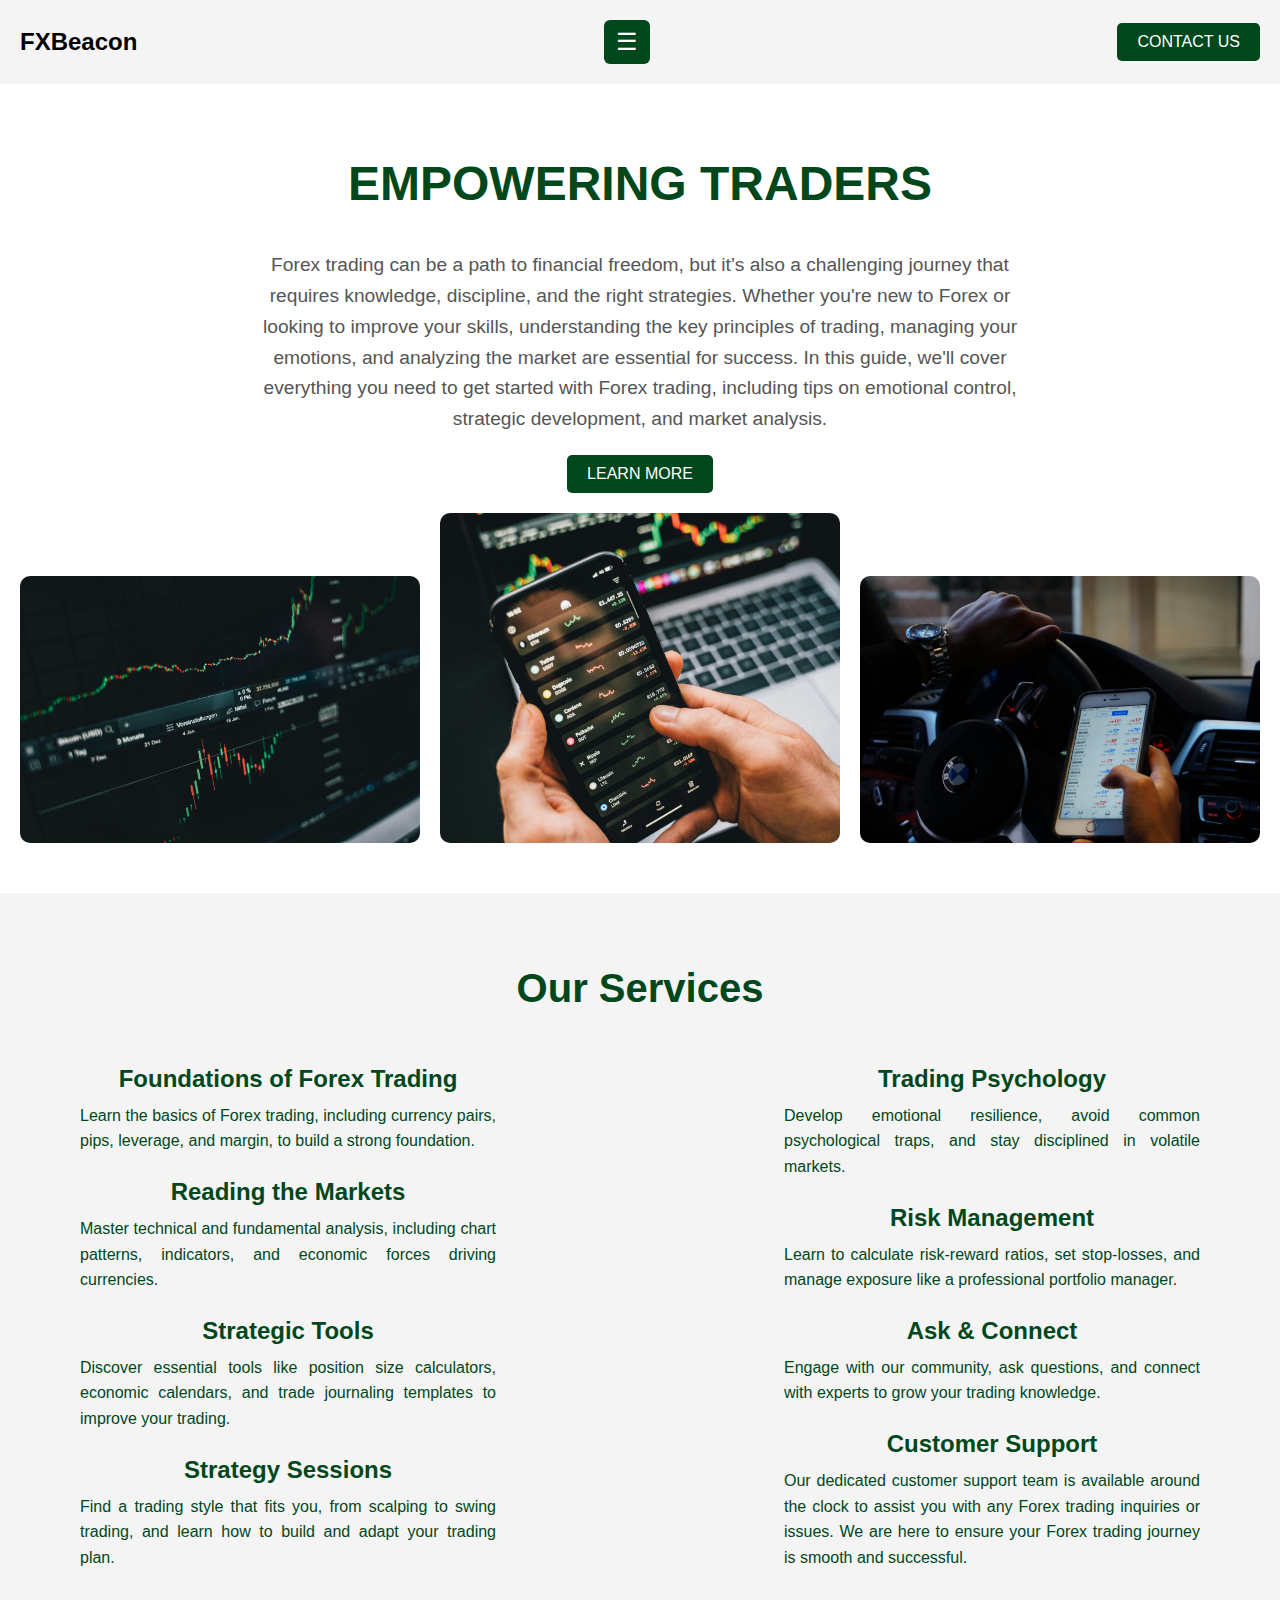
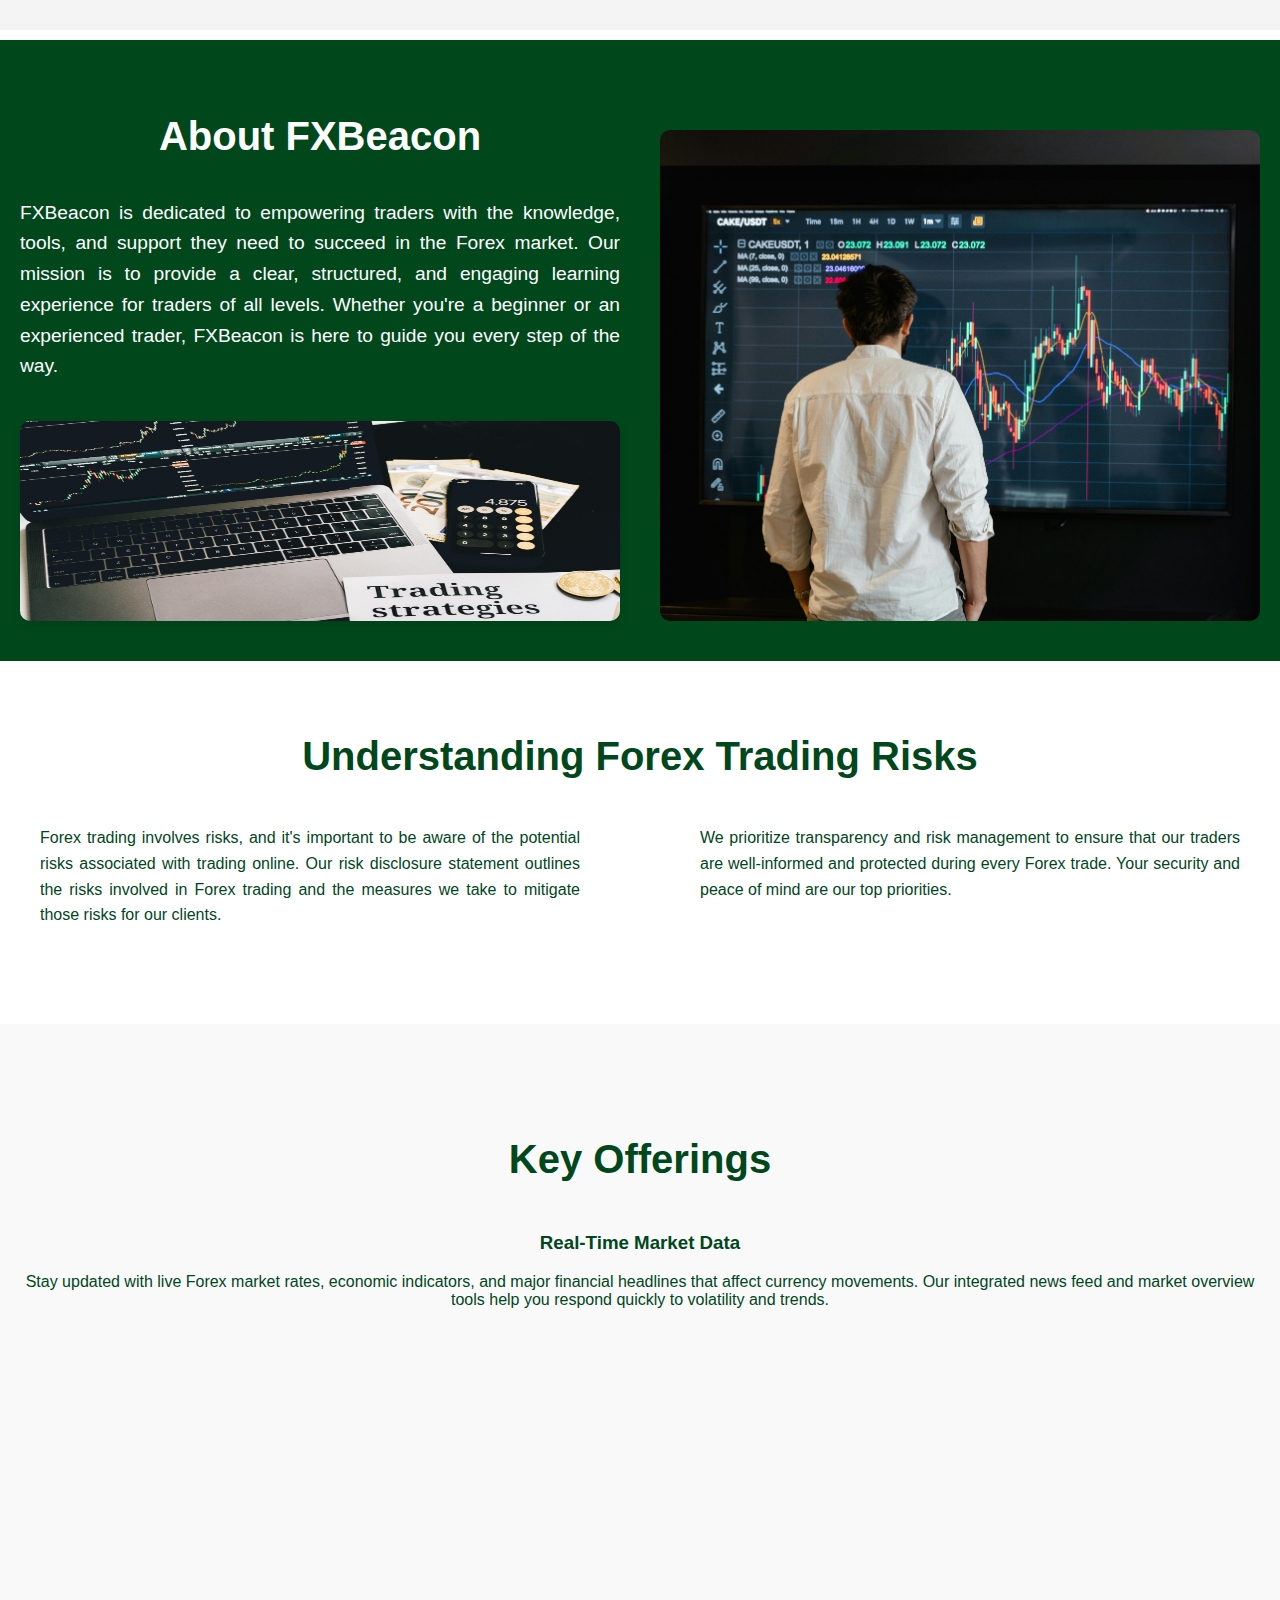
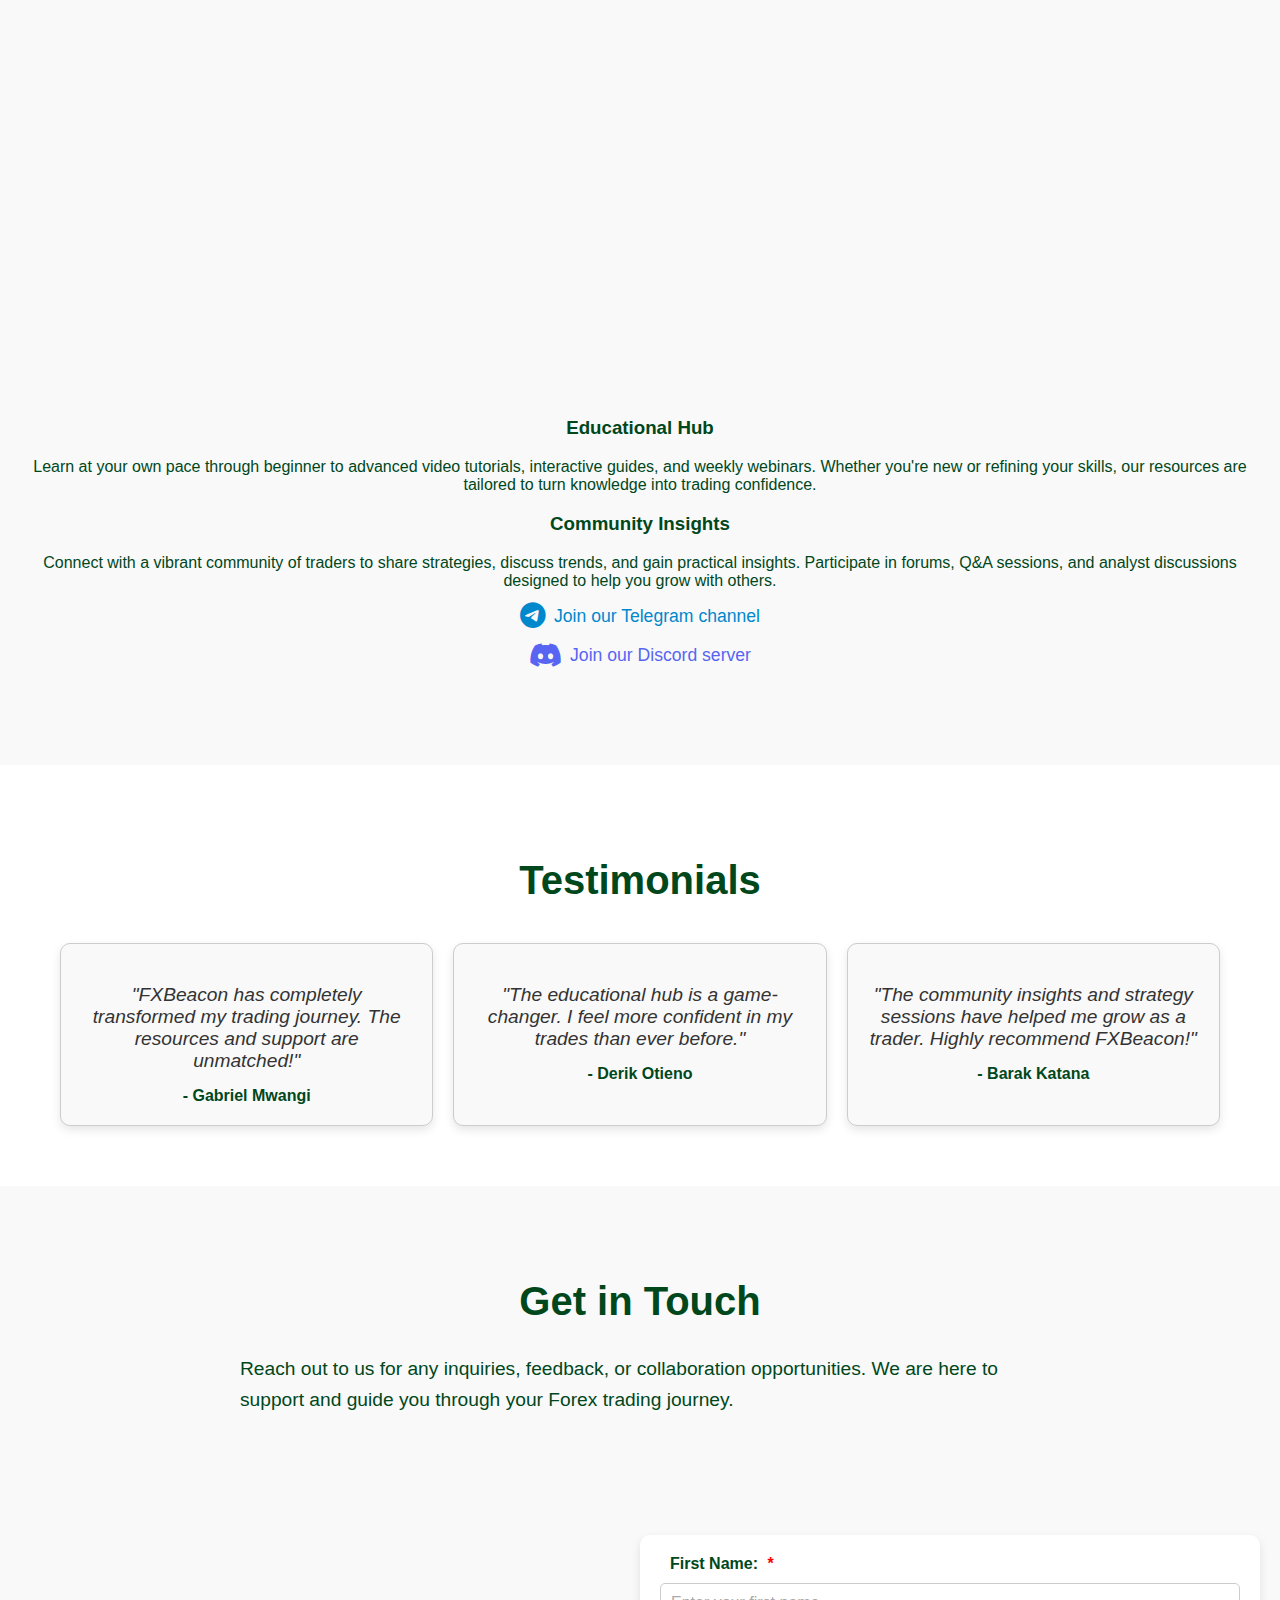
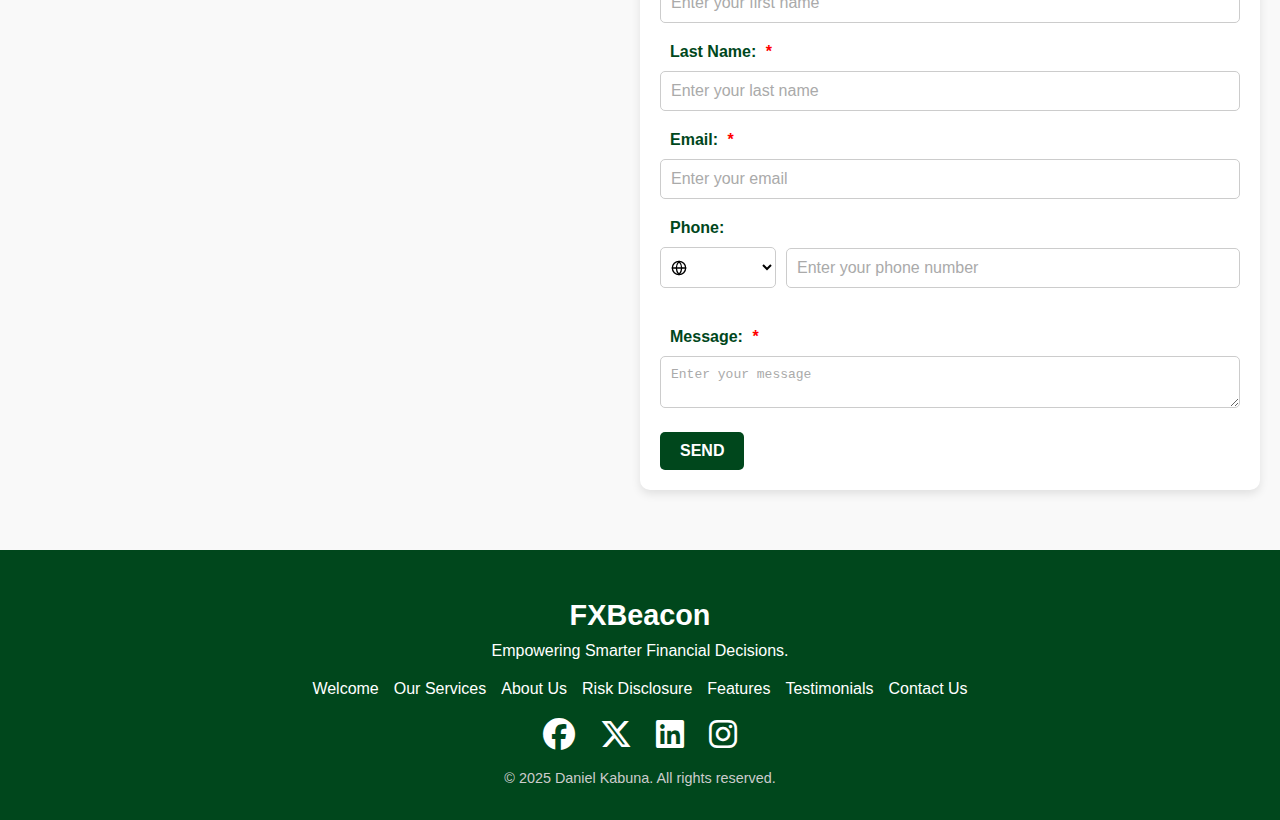
<file: index.html>
<!DOCTYPE html>
<html lang="en">
<head>
    <meta charset="UTF-8" />
    <meta name="viewport" content="width=device-width, initial-scale=1.0"/>
    <title>FXBeacon</title>
    <link rel="stylesheet" href="styles.css" />
    <link rel="stylesheet"  href="https://cdnjs.cloudflare.com/ajax/libs/font-awesome/6.5.0/css/all.min.css"/>
    <link rel="icon" href="Images/Img6.jpg" type="image/x-icon" />
</head>
<body>
    <header>
        <div class="logo">FXBeacon</div>

        <div class="hamburger-wrapper">
        <div class="hamburger-menu" onclick="toggleMenu()">☰</div>
        <nav class="nav-menu" data-expanded="false">
            <ul>
            <li><a href="#welcome">Welcome</a></li>
            <li><a href="#our-services">Our Services</a></li>
            <li><a href="#about-us">About Us</a></li>
            <li><a href="#risk-disclosure">Risk Disclosure</a></li>
            <li><a href="#features">Features</a></li>
            <li><a href="#testimonials">Testimonials</a></li>
            </ul>
        </nav>
        </div>
        <button class="contact-btn"><a href="#contact">Contact Us</a></button>
    </header>

    <section id="welcome">
        <h1>EMPOWERING TRADERS</h1>
        <p>​Forex trading can be a path to financial freedom, but it’s also a challenging journey that requires knowledge,
            discipline, and the right strategies. Whether you're new to Forex or looking to improve your skills, 
            understanding the key principles of trading, managing your emotions, and analyzing the market are essential 
            for success. In this guide, we'll cover everything you need to get started with Forex trading, including tips
            on emotional control, strategic development, and market analysis.
        </p>
        <button class="learn-more-btn"><a href="#our-services">Learn More</a></button>

        <div class="picture-columns">
            <div class="picture-column"><img src="Images/Img1.jpg" alt="Picture 1" /></div>
            <div class="picture-column middle"><img src="Images/Img2.jpg" alt="Picture 2" /></div>
            <div class="picture-column"><img src="Images/Img3.jpg" alt="Picture 3" /></div>
        </div>
    </section>

    <section id="our-services">
        <h2>Our Services</h2>
        <div class="services-container">
            <div class="service-column">
                <div class="service">
                    <h3>Foundations of Forex Trading</h3>
                    <p>Learn the basics of Forex trading, including currency pairs, pips, leverage, and margin, to build a strong foundation.
                    </p>
                </div>
                <div class="service">
                    <h3>Reading the Markets</h3>
                    <p>Master technical and fundamental analysis, including chart patterns, indicators, and economic forces driving currencies.</p>
                </div>
                <div class="service">
                    <h3>Strategic Tools</h3>
                    <p>Discover essential tools like position size calculators, economic calendars, and trade journaling templates to improve your trading.</p>
                </div>
                <div class="service">
                    <h3>Strategy Sessions</h3>
                    <p>Find a trading style that fits you, from scalping to swing trading, and learn how to build and adapt your trading plan.</p>
                </div>
            </div>
        <div class="service-column">
            <div class="service">
                <h3>Trading Psychology</h3>
                <p>Develop emotional resilience, avoid common psychological traps, and stay disciplined in volatile markets.</p>
            </div>
            <div class="service">
                <h3>Risk Management</h3>
                <p>Learn to calculate risk-reward ratios, set stop-losses, and manage exposure like a professional portfolio manager.</p>
            </div>
            <div class="service">
                <h3>Ask & Connect</h3>
                <p>Engage with our community, ask questions, and connect with experts to grow your trading knowledge.</p>
            </div>
            <div class="service">
                <h3>Customer Support</h3>
                <p>Our dedicated customer support team is available around the clock to assist you with any Forex trading inquiries or issues. We are here to ensure your Forex trading journey is smooth and successful.</p>
            </div>
        </div>
    </div>
    </section>
    <section id="about-us">
        <div class="about-us-container">
            <div class="about-us-text">
                <h2>About FXBeacon</h2>
                <p>FXBeacon is dedicated to empowering traders with the knowledge, tools, and support they need to succeed in the Forex market. Our mission is to provide a clear, structured, and engaging learning experience for traders of all levels. Whether you're a beginner or an experienced trader, FXBeacon is here to guide you every step of the way.</p>
                <img src="Images/Img4.jpg" alt="About Us Additional" class="about-us-text-image" />
            </div>
            <div class="about-us-image">
                <img src="Images/Img5.jpg" alt="About Us" />
            </div>
        </div>
    </section>
    <section id="risk-disclosure">
        <div class="risk-disclosure-container">
            <div class="risk-disclosure-text">
                <h2>Understanding Forex Trading Risks</h2>
                <div class="risk-disclosure-columns">
                    <div class="risk-column">
                        <p>Forex trading involves risks, and it's important to be aware of the potential risks associated with trading online. Our risk disclosure statement outlines the risks involved in Forex trading and the measures we take to mitigate those risks for our clients.</p>
                    </div>
                    <div class="risk-column">
                        <p>We prioritize transparency and risk management to ensure that our traders are well-informed and protected during every Forex trade. Your security and peace of mind are our top priorities.</p>
                    </div>
                </div>
            </div>
        </div>
    </section>
    <section id="features">
        <h2>Key Offerings</h2>
        <h3>Real-Time Market Data</h3>
            <p>Stay updated with live Forex market rates, economic indicators, and major financial headlines that affect currency movements. Our integrated news feed and market overview tools help you respond quickly to volatility and trends.
            </p>
        <!-- Real-Time Market Data Section -->
        <div class="feature-block">
            <iframe 
                src="tradingviewwidget.html" 
                width="100%" 
                height="650" 
                frameborder="0" 
                allowfullscreen>
            </iframe>
        </div>

        <!-- Educational Hub Section -->        
        <h3>Educational Hub</h3>
        <p>Learn at your own pace through beginner to advanced video tutorials, interactive guides, and weekly webinars. Whether you're new or refining your skills, our resources are tailored to turn knowledge into trading confidence.
        </p>
        
        <!-- Community Insights Section -->
        <h3>Community Insights</h3>
        <p>Connect with a vibrant community of traders to share strategies, discuss trends, and gain practical insights. Participate in forums, Q&A sessions, and analyst discussions designed to help you grow with others.</p>
        <p>
            <a href="https://t.me/+-f3REuc1VURlMTdk" target="_blank" class="telegram-link">
                <i class="fab fa-telegram fa-lg"></i> Join our Telegram channel
            </a>
        </p>
        <p>
            <a href="https://discord.gg/bUVshFHA" target="_blank" class="discord-link">
                <i class="fab fa-discord fa-lg"></i> Join our Discord server
            </a>
        </p>
    </section>
    <section id="testimonials">
        <h2>Testimonials</h2>
        <div class="testimonials-container">
            <div class="testimonial">
                <p>"FXBeacon has completely transformed my trading journey. The resources and support are unmatched!"</p>
                <h4>- Gabriel Mwangi</h4>
            </div>
            <div class="testimonial">
                <p>"The educational hub is a game-changer. I feel more confident in my trades than ever before."</p>
                <h4>- Derik Otieno</h4>
            </div>
            <div class="testimonial">
                <p>"The community insights and strategy sessions have helped me grow as a trader. Highly recommend FXBeacon!"</p>
                <h4>- Barak Katana</h4>
            </div>
        </div>
    </section>
    <section id="contact">
        <h2>Get in Touch</h2>
        <p>Reach out to us for any inquiries, feedback, or collaboration opportunities. We are here to support and guide you through your Forex trading journey.</p>
        <div class="contact-container">
            <div class="blank-column"></div>
            <form id="contact-form">
                <div class="name-fields">
                    <div class="name-field">
                        <label for="first-name">First Name: <span class="required">*</span></label>
                        <input type="text" id="first-name" name="first-name" required placeholder="Enter your first name" />
                    </div>
                    <div class="name-field">
                        <label for="last-name">Last Name: <span class="required">*</span></label>
                        <input type="text" id="last-name" name="last-name" required placeholder="Enter your last name" />
                    </div>
                </div>
                <label for="email">Email: <span class="required">*</span></label>
                <input type="email" id="email" name="email" required placeholder="Enter your email" />

                <!-- Phone Input -->
                <label for="phone">Phone:</label>
                <div class="phone-field">
                    <select id="country-code" name="country-code">
                        <option value="" disabled selected></option>
                    </select>
                    <input type="tel" id="phone" name="phone" placeholder="Enter your phone number" />
                </div>

                <label for="message">Message: <span class="required">*</span></label>
                <textarea id="message" name="message" required placeholder="Enter your message"></textarea>
                <button type="submit">Send</button>
            </form>
        </div>
    </section>
    <footer>
    <div class="footer-container">
        <div class="footer-logo">
            <h3>FXBeacon</h3>
            <p>Empowering Smarter Financial Decisions.</p>
        </div>
        <nav class="footer-nav">
            <ul>
                <li><a href="#welcome">Welcome</a></li>
                <li><a href="#our-services">Our Services</a></li>
                <li><a href="#about-us">About Us</a></li>
                <li><a href="#risk-disclosure">Risk Disclosure</a></li>
                <li><a href="#features">Features</a></li>
                <li><a href="#testimonials">Testimonials</a></li>
                <li><a href="#contact">Contact Us</a></li>
            </ul>
        </nav>
        <div class="footer-social">
            <a href="https://www.facebook.com/profile.php?id=61575788025135" target="_blank"><i class="fab fa-facebook fa-2x"></i></a>
            <a href="https://x.com/FXBeacon025" target="_blank"><i class="fab fa-x-twitter fa-2x"></i></a> <!-- Updated to X logo -->
            <a href="https://www.linkedin.com/in/fxbeacon-kabuna-510333365/" target="_blank"><i class="fab fa-linkedin fa-2x"></i></a>
            <a href="https://www.instagram.com/fxbeacon025/" target="_blank"><i class="fab fa-instagram fa-2x"></i></a>
        </div>
    </div>
    <div class="footer-bottom">
        <p>&copy; 2025 Daniel Kabuna. All rights reserved.</p>
    </div>
</footer>
    <script src="script.js"></script>
    <script src="https://cdn.emailjs.com/dist/email.min.js"></script>
</body>
</html>
</file>
<file: styles.css>
@import url('https://fonts.googleapis.com/css2?family=Poppins:wght@400;600&display=swap');

/* General styles for all devices */
body {
    font-family: Arial, sans-serif;
    margin: 0;
    padding: 0;
}

/* Default styles for desktop (large screens) */
header, section, footer {
    padding: 20px;
}

header {
    display: flex;
    justify-content: space-between;
    align-items: center;
    padding: 20px 20px;
    background-color: #f4f4f4;
}

.logo {
    font-weight: bold;
    font-size: 1.5em;
    text-align: left;
    }

.hamburger-wrapper {
    position: relative;
    display: flex;/*inline-block;*/
    justify-content: center;
}

.hamburger-menu {
    font-size: 1.5em;
    cursor: pointer;
    padding: 8px 12px;
    background-color: #00471c;
    color: white;
    border-radius: 6px;
    transition: background-color 0.3s;
}

.hamburger-menu:hover {
    background-color: #0056b3;
}

.nav-menu {
    display: none;
    position: absolute;
    top: 0;
    left: 100%;
    background-color: rgba(0, 71, 28, 0.658);
    padding: 15px;
    border-radius: 8px;
    z-index: 1000;
    width: auto;
    box-shadow: 0 4px 10px rgba(0,0,0,0.3);
    animation: fadeIn 0.3s ease-in-out;
}

.nav-menu ul {
    list-style: none;
    margin: 0;
    padding: 0;
    display: grid;
    grid-template-columns: 1fr 1fr;
    gap: 10px;
}

.nav-menu li {
    margin: 0;
    padding: 0;
}

.nav-menu a {
    color: white;
    text-decoration: none;
    font-size: 1em;
    display: block;
    padding: 6px 10px;
    border-radius: 5px;
    transition: background-color 0.2s;
    text-align: center;
}

.nav-menu a:hover {
    background-color: #0056b3;
}

.nav-menu[data-expanded="true"] {
    display: block;
}

@keyframes fadeIn {
    from { opacity: 0; transform: translateX(-10px); }
    to { opacity: 1; transform: translateX(0); }
}

/* Default styles for the Contact Us button */
.contact-btn {
    padding: 10px 20px; /* Consistent padding for the button */
    background-color: #00471C; /* Button background color */
    color: white; /* Button text color */
    border: none; /* Remove border */
    border-radius: 5px; /* Add rounded corners */
    cursor: pointer; /* Pointer cursor on hover */
    font-size: 1em; /* Consistent font size */
    text-align: center; /* Center-align text */
    text-transform: uppercase; /* Capitalize text */
    transition: background-color 0.3s ease; /* Smooth hover effect */
    width: auto; /* Ensure the button width adjusts to its content */
    display: inline-block; /* Prevent the button from stretching */
}

/* Hover effect for the Contact Us button */
.contact-btn:hover {
    background-color: #0056b3; /* Change background color on hover */
}

#welcome {
    display: flex;
    flex-direction: column;
    align-items: center;
    text-align: center;
    background-color: #ffffff;
    padding: 40px 0; /* Add padding to separate content */
    overflow: hidden; /* Ensure the section contains its child elements */
}

#welcome h1 {
    font-size: 3em;
    font-weight: bold;
    margin-bottom: 20px;
    width: 90%;
    color: #00471C;
}

#welcome p {
    max-width: 800px;
    font-size: 1.2em;
    line-height: 1.6;
    color: #555;
    margin-bottom: 20px;
}

.learn-more-btn {
    padding: 10px 20px;
    background-color: #00471C;
    color: white;
    border: none;
    border-radius: 5px;
    cursor: pointer;
    font-size: 1em;
    text-transform: uppercase;
    transition: background-color 0.3s;
}

.learn-more-btn:hover {
    background-color: #0056b3;
}

.picture-columns {
    display: flex;
    justify-content: space-between;
    align-items: flex-end;
    width: 100%; /* Ensure it spans the full width of the parent */
    gap: 20px; /* Add space between the pictures */
    margin-top: 20px; /* Add spacing from the paragraph above */
    padding: 0 20px; /* Add padding to leave space near the edges */
    box-sizing: border-box; /* Ensure padding is included in the width calculation */
}

.picture-column {
    flex: 1;
    overflow: hidden;
    display: flex;
    justify-content: center;
}

.picture-column img {
    width: 100%;
    height: auto;
    max-height: 300px;
    object-fit: cover;
    border-radius: 10px;
}

.picture-column.middle img {
    max-height: 330px;
}

#our-services {
    background-color: #f4f4f4;
    padding: 40px 0px; /* Add padding for spacing */
    color: #00471C;
    text-align: center;
    margin-top: 10px; /* Add spacing between sections */
    clear: both; /* Ensure it starts below floated or flex elements */
}

#our-services h2 {
    font-size: 2.5em; /* Adjust heading size */
    font-weight: bold;
    margin-bottom: 30px; /* Add spacing below the heading */
}

.services-container {
    display: flex;
    justify-content: space-between;
    gap: 20px; /* Add space between columns */
    flex-wrap: wrap; /* Ensure responsiveness on smaller screens */
}

.service-column {
    flex: 1; /* Make columns equal width */
    max-width: 45%; /* Limit column width */
}

.service {
    margin-bottom: 20px; /* Add spacing between services */
}

.service h3 {
    font-size: 1.5em; /* Adjust subheading size */
    font-weight: bold;
    margin-bottom: 10px; /* Add spacing below subheading */
}

.service p {
    font-size: 1em; /* Standard paragraph size */
    line-height: 1.6; /* Improve readability */
    margin: 0 80px;
    text-align: justify; /* Align text to both left and right edges */
}

#about-us {
    background-color: #00471C;
    padding: 40px 20px; /* Add consistent padding */
    color: #ffffff; 
    margin-top: 10px; /* Add spacing between sections */
}

#about-us h2 {
    text-align: center; /* Center-align the text */
    margin-bottom: 20px; /* Add spacing below the heading */
}

.about-us-container {
    display: flex; /* Use flexbox for layout */
    justify-content: space-between; /* Space out the text and image */
    align-items: stretch; /* Stretch items to match the height of the tallest item */
    gap: 40px; /* Increase the space between the text and image by 20px */
    flex-wrap: wrap; /* Ensure responsiveness on smaller screens */
}

.about-us-text {
    flex: 1; /* Allow the text to take up equal space */
    max-width: 50%; /* Limit the width of the text container */
    text-align: left; /* Align text to the left */
    display: flex;
    flex-direction: column; /* Ensure the text and image stack properly */
    justify-content: space-between; /* Distribute space evenly */
}

.about-us-text h2 {
    font-size: 2.5em; /* Match heading size */
    font-weight: bold;
    margin-bottom: 20px; /* Add spacing below the heading */
}

.about-us-text p {
    font-size: 1.2em; /* Match paragraph font size */
    line-height: 1.6; /* Improve line spacing */
    text-align: justify; /* Block format for the text */
}

.about-us-image {
    flex: 1; /* Allow the image to take up equal space */
    max-width: 50%; /* Limit the width of the image container */
    display: flex;
    justify-content: center; /* Center the image horizontally */
    align-items: stretch; /* Stretch the image to match the height of the text */
    margin-top: 50px; /* Add spacing above the image */
}

.about-us-image img {
    width: 100%; /* Make the image responsive */
    height: 100%; /* Match the height of the container */
    object-fit: cover; /* Ensure the image maintains its aspect ratio */
    border-radius: 10px; /* Optional: Add rounded corners */
}

.about-us-text img.about-us-text-image {
    width: 100%; /* Make the image responsive */
    height: auto; /* Maintain aspect ratio */
    max-height: 200px; /* Limit the height of the image */
    margin-top: 20px; /* Add spacing above the image */
    border-radius: 10px; /* Optional: Add rounded corners */
    box-shadow: 0 4px 10px rgba(0, 0, 0, 0.1); /* Optional: Add a subtle shadow */
}

#risk-disclosure {
    background-color: #ffffff; /* Match the background color of the services section */
    padding: 40px 20px; /* Add consistent padding */
    color: #00471C; /* Match text color of the services section */
    text-align: center; /* Center-align the heading */
}

.risk-disclosure-container {
    max-width: 1200px; /* Limit the width for better readability */
    margin: 0 auto; /* Center the container */
}

.risk-disclosure-text h2 {
    font-size: 2.5em; /* Match heading size of the services section */
    font-weight: bold;
    margin-bottom: 30px; /* Add spacing below the heading */
    text-align: center; /* Center-align the heading */
}

.risk-disclosure-columns {
    display: flex; /* Use flexbox for layout */
    justify-content: space-between; /* Space out the columns */
    gap: 20px; /* Add space between the columns */
    flex-wrap: wrap; /* Ensure responsiveness on smaller screens */
    margin-top: 20px; /* Add spacing above the columns */
}

.risk-column {
    flex: 1; /* Allow columns to take up equal space */
    max-width: 45%; /* Match the column width of the services section */
    margin-bottom: 20px; /* Add spacing between rows */
    text-align: justify; /* Align text in block format */
}

.risk-column p {
    font-size: 1em; /* Match paragraph font size of the services section */
    line-height: 1.6; /* Improve readability */
}

#features {
    background-color: #f9f9f9; /* Light background for readability */
    padding: 80px 20px; /* Add consistent padding */
    color: #00471C; /* Match text color of other sections */
    text-align: center; /* Center-align the heading */
    margin-top: 20px; /* Add spacing between sections */
}

#features h2 {
    font-size: 2.5em; /* Match heading size of other sections */
    font-weight: bold;
    margin-bottom: 50px; /* Add spacing below the heading */
    
}

/* Container for the widgets */
.feature-block {
    display: flex; /* Use flexbox for layout */
    justify-content: center; /* Center horizontally */
    align-items: center; /* Center vertically */
    height: auto; /* Allow the height to adjust dynamically */
    margin-top: 40px; /* Add spacing above the iframe */
}

/* Smaller widget (TradingView Widget) */
.tradingview-widget-container {
    flex: 1; /* Take up 1 part of the available space */
    max-width: 45%; /* Limit the width of the smaller widget */
    background-color: #f9f9f9; /* Add a white background for contrast */
    border-radius: 10px; /* Add rounded corners */
    padding: 20px; /* Add padding inside the widget */
    display: flex; /* Ensure the widget content stretches */
    flex-direction: column; /* Align content vertically */
}

/* Larger widget (Iframe Widget) */
.live-market-feed {
    flex: 1; /* Take up 2 parts of the available space */
    max-width: 45%; /* Limit the width of the larger widget */
    background-color: #ffffff; /* Add a white background for contrast */
    border-radius: 10px; /* Add rounded corners */
    /*padding: 10px; /* Add padding inside the widget */
    display: flex; /* Ensure the widget content stretches */
    flex-direction: column; /* Align content vertically */
    height: auto; /* Allow the height to adjust dynamically */
}

.live-market-feed iframe {
    width: 100%; /* Make the iframe responsive */
    height: 100%; /* Ensure it fills the container */
    border: none; /* Remove the default iframe border */
}

#testimonials {
    background-color: #ffffff; 
    padding: 60px 20px; /* Add consistent padding */
    text-align: center; /* Center-align the heading and content */
    color: #00471C; /* Match text color of other sections */
}

#testimonials h2 {
    font-size: 2.5em; /* Match heading size of other sections */
    font-weight: bold;
    margin-bottom: 40px; /* Add spacing below the heading */
}

.testimonials-container {
    display: flex; /* Use flexbox for layout */
    justify-content: space-between; /* Space out the testimonials */
    gap: 20px; /* Add space between the columns */
    flex-wrap: wrap; /* Ensure responsiveness on smaller screens */
    margin: 0 40px; /* Add margin to the left and right */
}

.testimonial {
    flex: 1; /* Allow each testimonial to take up equal space */
    max-width: 45%; /* Limit the width of each testimonial */
    background-color: #f9f9f9; /* Light background for contrast */
    border: 1px solid #ccc; /* Add a border for better visibility */
    border-radius: 10px; /* Add rounded corners */
    box-shadow: 0 4px 10px rgba(0, 0, 0, 0.1); /* Add a subtle shadow */
    padding: 20px; /* Add padding inside the testimonial */
    text-align: center; /* Center-align the text */
}

.testimonial p {
    font-size: 1.2em; /* Adjust font size for readability */
    font-style: italic; /* Add italic style for quotes */
    margin-bottom: 15px; /* Add spacing below the quote */
    color: #333; /* Slightly darker text for contrast */
}

.testimonial h4 {
    font-size: 1em; /* Adjust font size for the name */
    font-weight: bold;
    color: #00471C; /* Match the section's text color */
    margin: 0; /* Remove unnecessary margins */
}

/* Contact Section */
#contact {
    background-color: #f9f9f9; /* Light background for readability */
    padding: 60px 20px; /* Add consistent padding */
    color: #00471C; /* Match text color of other sections */
}

#contact h2 {
    font-size: 2.5em; /* Match heading size of other sections */
    font-weight: bold;
    text-align: center; /* Center-align the heading */
    margin-bottom: 30px; /* Add spacing below the heading */
}

#contact p {
    width: 100%; /* Make the text span full width */
    max-width: 800px; /* Limit the width for better readability */
    margin: 0 auto 30px auto; /* Center-align the text */
    font-size: 1.2em; /* Adjust font size for readability */
    line-height: 1.6; /* Improve readability */
    color: #00471C; /* Match the section's text color */
}

.contact-container {
    display: flex; /* Use flexbox for layout */
    justify-content: space-between; /* Space out the columns */
    gap: 20px; /* Add space between the columns */
    flex-wrap: wrap; /* Ensure responsiveness on smaller screens */
    margin-top: 120px; /* Add spacing above the columns */
}

.contact-container .blank-column {
    flex: 1; /* Take up 1 part of the available space */
    max-width: 50%; /* Limit the width of the blank column */
}

.contact-container #contact-form {
    flex: 1; /* Take up 1 part of the available space */
    max-width: 50%; /* Limit the width of the form container */
    background-color: #ffffff; /* Add a white background for contrast */
    border-radius: 10px; /* Add rounded corners */
    box-shadow: 0 4px 10px rgba(0, 0, 0, 0.1); /* Add a subtle shadow */
    padding: 20px; /* Add padding inside the form */
}

#contact-form label {
    display: block; /* Make labels block elements */
    margin-bottom: 10px; /* Add spacing below labels */
    font-weight: bold; /* Make labels bold */
    color: #00471C; /* Match the section's text color */
    padding-left: 10px; /* Align the label with the input field's padding */
}

/* Shared styles for all input fields, including the country code dropdown */
#contact-form input,
#contact-form textarea,
.phone-field select {
    width: 100%; /* Make inputs and textarea span the full width */
    padding: 10px; /* Add padding inside inputs */
    margin-bottom: 20px; /* Add spacing below inputs */
    border: 1px solid #ccc; /* Add a border */
    border-radius: 5px; /* Add rounded corners */
    font-size: 1em; /* Adjust font size */
    box-sizing: border-box; /* Include padding and border in the element's width */
}

/* Add transition for smooth border color change */
#contact-form input,
#contact-form textarea {
    transition: border-color 0.3s ease; /* Smooth transition for border color */
    border: 1px solid #ccc; /* Default border color */
}

/* Specific styles for the phone field container */
.phone-field {
    display: flex; /* Use flexbox for layout */
    align-items: center; /* Align dropdown and input vertically */
    gap: 10px; /* Add space between the dropdown and input */
    margin-bottom: 20px; /* Add spacing below the phone field */
    flex-wrap: nowrap; /* Keep on the same line */
}

/* Style for the country code dropdown */
.phone-field select {
    flex: 0 0 20%; /* Set the dropdown to take 20% of the container width */
    padding: 10px; /* Add padding inside the dropdown */
    border: 1px solid #ccc; /* Add a border */
    border-radius: 5px; /* Add rounded corners */
    font-size: 1em; /* Adjust font size */
    box-sizing: border-box; /* Include padding and border in the element's width */
    background: url('data:image/svg+xml,%3Csvg xmlns="http://www.w3.org/2000/svg" viewBox="0 0 24 24" fill="none" stroke="currentColor" stroke-width="2" stroke-linecap="round" stroke-linejoin="round" class="feather feather-globe"%3E%3Ccircle cx="12" cy="12" r="10"%3E%3C/circle%3E%3Cline x1="2" y1="12" x2="22" y2="12"%3E%3C/line%3E%3Cpath d="M12 2a15.3 15.3 0 0 1 4 10 15.3 15.3 0 0 1-4 10 15.3 15.3 0 0 1-4-10 15.3 15.3 0 0 1 4-10z"%3E%3C/path%3E%3C/svg%3E') no-repeat 10px center;
    background-size: 16px; /* Adjust the size of the globe icon */
    padding-left: 35px; /* Add space for the globe icon */
}

/* Style for valid input */
.valid {
    border-color: green !important; /* Green border for valid input */
}

/* Style for invalid input */
.invalid {
    border-color: red !important; /* Red border for invalid input */
}

/* Contact form container */
#contact-form {
    padding: 20px; /* Add padding inside the form */
    box-sizing: border-box; /* Ensure padding is included in the width calculation */
}

/* Style for the required asterisk */
.required {
    color: red; /* Make the asterisk red */
    font-weight: bold; /* Make it bold */
    margin-left: 5px; /* Add spacing between the label and the asterisk */
}

/* Style for the Send button */
#contact-form button {
    display: block; /* Make the button a block element */
    padding: 10px 20px; /* Add padding inside the button */
    background-color: #00471C; /* Set the button background color */
    color: #ffffff; /* Set the text color to white */
    border: none; /* Remove the border */
    border-radius: 5px; /* Add rounded corners */
    font-size: 1em; /* Adjust font size */
    font-weight: bold; /* Make the text bold */
    text-transform: uppercase; /* Capitalize the text */
    cursor: pointer; /* Change the cursor to a pointer */
    transition: background-color 0.3s ease; /* Add a smooth hover effect */
}

#contact-form button:hover {
    background-color: #0056b3; /* Change the background color on hover */
}

/* Style for hyperlinks */
a {
    color: #ffffff; /* Set text color to white */
    text-decoration: none; /* Remove underline */
    transition: color 0.3s ease; /* Add a smooth hover effect */
}

a:hover {
    color: #ffffff; /* Keep the text color white on hover */
}

/* Default styles for placeholders */
input::placeholder,
textarea::placeholder {
    font-size: 1em; /* Default font size for placeholders */
    color: #aaa; /* Light gray color for placeholders */
}

/* Media query for tablets (768px to 1024px) */
@media (max-width: 1024px) {
    input::placeholder,
    textarea::placeholder {
        font-size: 0.9em; /* Slightly reduce font size for tablets */
    }
}

/* Media query for phones (max-width: 768px) */
@media (max-width: 768px) {
    input::placeholder,
    textarea::placeholder {
        font-size: 0.8em; /* Further reduce font size for phones */
    }
}

/* Media query for extra small phones (max-width: 480px) */
@media (max-width: 480px) {
    input::placeholder,
    textarea::placeholder {
        font-size: 0.7em; /* Smallest font size for extra small phones */
    }
}

/* Footer Section */
footer {
    background-color: #00471c; /* Dark green background */
    color: #ffffff; /* White text color */
    padding: 20px 20px; /* Add padding for spacing */
    text-align: center; /* Center-align the text */
}

.footer-container {
    display: flex; /* Use flexbox for layout */
    flex-direction: column; /* Stack items vertically */
    align-items: center; /* Center-align items */
    gap: 20px; /* Add space between items */
}

.footer-logo h3 {
    font-size: 1.8em; /* Adjust logo size */
    font-weight: bold; /* Make the logo bold */
    margin-bottom: 10px; /* Add spacing below the logo */
}

.footer-logo p {
    font-size: 1em; /* Standard paragraph size */
    margin: 0; /* Remove default margin */
}

.footer-nav ul {
    list-style: none; /* Remove bullet points */
    padding: 0; /* Remove default padding */
    margin: 0; /* Remove default margin */
    display: flex; /* Arrange items horizontally */
    gap: 15px; /* Add space between links */
    flex-wrap: wrap; /* Wrap links on smaller screens */
}

.footer-nav ul li a {
    color: #ffffff; /* White text color */
    text-decoration: none; /* Remove underline */
    transition: color 0.3s ease; /* Smooth hover effect */
}

.footer-nav ul li a:hover {
    color: #0056b3; 
}

.footer-social a {
    color: #ffffff; /* White color for icons */
    margin: 0 10px; /* Add spacing between icons */
    transition: color 0.3s ease; /* Smooth hover effect */
}

.footer-social a:hover {
    color: #0056b3;
}

.footer-bottom {
    margin-top: 20px; /* Add spacing above the bottom section */
    font-size: 0.9em; /* Slightly smaller text */
    color: #cccccc; /* Light gray text color */
}

/* Style for the Telegram and Discord links */
.telegram-link,
.discord-link {
    color: #0088cc; /* Telegram blue color */
    text-decoration: none; /* Remove underline */
    font-size: 1.1em; /* Slightly larger text */
    display: inline-flex; /* Align icon and text horizontally */
    align-items: center; /* Vertically align icon and text */
    gap: 8px; /* Add space between the icon and text */
    transition: color 0.3s ease; /* Smooth hover effect */
}

.discord-link {
    color: #5865F2; /* Discord purple color */
}

.telegram-link:hover {
    color: #005f99; /* Darker blue on hover */
}

.discord-link:hover {
    color: #404EED; /* Darker purple on hover */
}

.telegram-link i,
.discord-link i {
    font-size: 1.5em; /* Adjust icon size */
}

/* Media query for tablets (768px to 1024px) */
@media (max-width: 1024px) {
    #welcome {
        padding: 20px; /* Reduce padding for smaller screens */
        text-align: center; /* Center-align content */
    }

    .nav-menu ul {
        grid-template-columns: 1fr; /* Stack menu items vertically */
        gap: 10px; /* Add spacing between menu items */
    }

    .nav-menu a {
        font-size: 0.9rem; /* Reduce font size for tablets */
        padding: 8px 15px; /* Adjust padding for smaller buttons */
    }

    .services-container {
        flex-direction: column; /* Stack service columns */
        gap: 30px; /* Add spacing between stacked columns */
    }

    .about-us-container {
        flex-direction: column; /* Stack text and image vertically */
        gap: 30px; /* Add spacing between text and image */
        align-items: center; /* Center-align the content */
    }

    .about-us-text {
        max-width: 100%; /* Make the text span full width */
        text-align: center; /* Center-align the text for tablets */
    }

    .about-us-image {
        max-width: 100%; /* Make the image span full width */
        height: auto; /* Allow the height to adjust dynamically */
    }

    .feature-block {
        flex-direction: column; /* Stack feature widgets vertically */
        gap: 30px; /* Add spacing between widgets */
    }

    .testimonials-container {
        display: flex; /* Use flexbox for layout */
        flex-direction: column; /* Stack testimonials vertically */
        gap: 20px; /* Add spacing between testimonials */
        padding: 0 20px; /* Add padding to the sides */
    }

    .testimonial {
        max-width: 100%; /* Allow testimonials to take full width */
        text-align: center; /* Center-align the text */
        margin: 0 auto; /* Center the testimonials */
    }

    .risk-disclosure-columns {
        flex-direction: column; /* Stack risk columns vertically */
        gap: 20px; /* Add spacing between stacked columns */
    }

    .contact-container {
        flex-direction: column; /* Stack contact form and blank column */
        gap: 30px; /* Add spacing between stacked elements */
    }

    #welcome p,
    .service p,
    .about-us-text p,
    .risk-column p,
    .testimonial p {
        text-align: center; /* Center-align text for tablets */
    }

    #contact p {
        text-align: center; /* Center-align the text for tablets */
        font-size: 1.1rem; /* Slightly reduce font size */
        line-height: 1.5; /* Adjust line spacing for readability */
    }
}

/* Media query for phones (max-width: 768px) */
@media (max-width: 768px) {
    .logo {
        font-size: 1.2rem; /* Reduce logo size */
    }

    .contact-btn {
        margin-top: 15px;
        width: 100%; /* Make the button span full width */
        text-align: center;
    }

    #welcome h1 {
        font-size: 2rem; /* Reduce heading size */
    }

    #welcome p {
        font-size: 1rem; /* Reduce paragraph font size */
    }

    .picture-columns {
        flex-direction: column; /* Stack pictures vertically */
        gap: 15px; /* Add spacing between pictures */
    }

    .service-column {
        max-width: 100%; /* Make service columns span full width */
    }

    .about-us-text, .about-us-image {
        max-width: 100%; /* Make text and image span full width */
        text-align: center; /* Center-align the text */
    }

    #features .feature-block {
        flex-direction: column; /* Stack feature widgets vertically */
        gap: 20px; /* Add spacing between widgets */
    }

    .testimonials-container {
        display: flex; /* Use flexbox for layout */
        flex-direction: column; /* Stack testimonials vertically */
        gap: 15px; /* Add smaller spacing between testimonials */
        padding: 0 15px; /* Add smaller padding to the sides */
    }

    .testimonial {
        max-width: 100%; /* Allow testimonials to take full width */
        text-align: center; /* Center-align the text */
        margin: 0 auto; /* Center the testimonials */
    }

    .contact-container {
        flex-direction: column; /* Stack contact form and blank column */
        gap: 20px; /* Add spacing between stacked elements */
    }

    .contact-container #contact-form,
    .contact-container .blank-column {
        max-width: 100%; /* Make columns span full width */
    }

    #welcome p,
    .service p,
    .about-us-text p,
    .risk-column p,
    .testimonial p {
        text-align: center; /* Center-align text for phones */
    }

    #contact p {
        text-align: center; /* Center-align the text for phones */
        font-size: 1rem; /* Further reduce font size */
        line-height: 1.4; /* Adjust line spacing for smaller screens */
    }
}

/* Media query for extra small phones (max-width: 480px) */
@media (max-width: 480px) {
    #welcome h1 {
        font-size: 1.5rem; /* Further reduce heading size */
    }

    #welcome p {
        font-size: 0.9rem; /* Further reduce paragraph font size */
    }

    .picture-columns {
        flex-direction: column; /* Stack pictures vertically */
        gap: 10px; /* Add smaller spacing between pictures */
    }

    #features .feature-block {
        flex-direction: column; /* Stack feature widgets vertically */
        gap: 15px; /* Add smaller spacing between widgets */
    }

    .testimonials-container {
        display: flex; /* Use flexbox for layout */
        flex-direction: column; /* Stack testimonials vertically */
        gap: 10px; /* Add smaller spacing between testimonials */
        padding: 0 10px; /* Add minimal padding to the sides */
    }

    .testimonial {
        max-width: 100%; /* Allow testimonials to take full width */
        text-align: center; /* Center-align the text */
        margin: 0 auto; /* Center the testimonials */
        font-size: 0.9rem; /* Reduce font size for smaller screens */
    }

    .contact-container {
        flex-direction: column; /* Stack contact form and blank column */
        gap: 15px; /* Add smaller spacing between stacked elements */
    }

    .contact-container #contact-form,
    .contact-container .blank-column {
        max-width: 100%; /* Make columns span full width */
    }

    #welcome p,
    .service p,
    .about-us-text p,
    .risk-column p,
    .testimonial p {
        text-align: center; /* Center-align text for extra small phones */
        font-size: 0.9rem; /* Reduce font size for smaller screens */
    }

    #contact p {
        text-align: center; /* Center-align the text for extra small phones */
        font-size: 0.9rem; /* Reduce font size for very small screens */
        line-height: 1.3; /* Adjust line spacing for readability */
    }
}

/* Media query for tablets (768px to 1024px) */
@media (max-width: 1024px) {
    .about-us-text {
        max-width: 100%; /* Make the text span full width */
        text-align: center; /* Center-align the text for tablets */
    }

    .risk-disclosure-columns {
        flex-direction: column; /* Stack risk columns vertically */
        gap: 20px; /* Add spacing between stacked columns */
    }

    .risk-column {
        max-width: 100%; /* Allow columns to take full width */
        text-align: justify; /* Align text to both left and right edges */
    }

    .testimonials-container {
        display: flex; /* Use flexbox for layout */
        flex-direction: column; /* Stack testimonials vertically */
        gap: 20px; /* Add spacing between testimonials */
        padding: 0 20px; /* Add padding to the sides */
    }

    .testimonial {
        max-width: 100%; /* Allow testimonials to take full width */
        text-align: center; /* Center-align the text */
        margin: 0 auto; /* Center the testimonials */
    }
}

/* Media query for phones (max-width: 768px) */
@media (max-width: 768px) {
    .about-us-text {
        max-width: 100%; /* Make the text span full width */
        text-align: left; /* Align text to the left for phones */
    }

    .risk-disclosure-columns {
        flex-direction: column; /* Stack risk columns vertically */
        gap: 15px; /* Add smaller spacing between stacked columns */
    }

    .risk-column {
        max-width: 100%; /* Allow columns to take full width */
        text-align: justify; /* Align text to both left and right edges */
    }

    .testimonials-container {
        display: flex; /* Use flexbox for layout */
        flex-direction: column; /* Stack testimonials vertically */
        gap: 15px; /* Add smaller spacing between testimonials */
        padding: 0 15px; /* Add smaller padding to the sides */
    }

    .testimonial {
        max-width: 100%; /* Allow testimonials to take full width */
        text-align: center; /* Center-align the text */
        margin: 0 auto; /* Center the testimonials */
    }
}

/* Media query for extra small phones (max-width: 480px) */
@media (max-width: 480px) {
    .about-us-text {
        max-width: 100%; /* Make the text span full width */
        text-align: left; /* Align text to the left for extra small phones */
        font-size: 0.9rem; /* Reduce font size for smaller screens */
    }

    .risk-disclosure-columns {
        flex-direction: column; /* Stack risk columns vertically */
        gap: 10px; /* Add smaller spacing between stacked columns */
    }

    .risk-column {
        max-width: 100%; /* Allow columns to take full width */
        text-align: justify; /* Align text to both left and right edges */
        font-size: 0.9rem; /* Reduce font size for smaller screens */
        line-height: 1.4; /* Adjust line spacing for readability */
    }

    .testimonials-container {
        display: flex; /* Use flexbox for layout */
        flex-direction: column; /* Stack testimonials vertically */
        gap: 10px; /* Add smaller spacing between testimonials */
        padding: 0 10px; /* Add minimal padding to the sides */
    }

    .testimonial {
        max-width: 100%; /* Allow testimonials to take full width */
        text-align: center; /* Center-align the text */
        margin: 0 auto; /* Center the testimonials */
        font-size: 0.9rem; /* Reduce font size for smaller screens */
    }
}


/* Media query for smaller screens (max-width: 768px) */
@media (max-width: 768px) {
    header {
        flex-direction: column; /* Stack elements vertically */
        align-items: center; /* Center-align all elements */
        padding: 10px; /* Adjust padding for smaller screens */
    }

    .logo {
        margin-bottom: 10px; /* Add spacing below the logo */
        font-size: 1.5rem; /* Adjust logo size for smaller screens */
    }

    .hamburger-wrapper {
        margin-bottom: 10px; /* Add spacing below the hamburger menu */
    }

    .contact-btn {
        margin-top: 10px; /* Add spacing above the contact button */
        width: auto; /* Ensure the button width adjusts to its content */
        text-align: center; /* Center-align the button text */
    }

    .footer-nav ul {
        display: flex; /* Use flexbox for layout */
        flex-direction: column; /* Stack navigation links vertically */
        align-items: center; /* Center-align the links */
        justify-content: center; /* Center the links */
        gap: 10px; /* Add spacing between links */
        padding: 0; /* Remove extra padding */
        margin: 0; /* Remove extra margin */
    }

    .footer-nav ul li {
        width: auto; /* Ensure each link adjusts to its content */
    }

    .footer-nav ul li a {
        text-align: center; /* Center-align the text */
        padding: 10px 20px; /* Add padding for better spacing */
        width: auto; /* Ensure the link width adjusts to its content */
    }
}

/* Media query for extra small screens (max-width: 480px) */
@media (max-width: 480px) {
    .footer-nav ul {
        display: flex; /* Use flexbox for layout */
        flex-direction: column; /* Stack navigation links vertically */
        align-items: center; /* Center-align the links */
        justify-content: center; /* Center the links */
        gap: 8px; /* Add smaller spacing between links */
        padding: 0; /* Remove extra padding */
        margin: 0; /* Remove extra margin */
    }

    .footer-nav ul li a {
        font-size: 0.9rem; /* Reduce font size for smaller screens */
        padding: 8px 15px; /* Adjust padding for smaller screens */
    }
}

/* Media query for tablets (768px to 1024px) */
@media (max-width: 1024px) {
    .nav-menu ul {
        grid-template-columns: 1fr; /* Stack menu items vertically */
        gap: 10px; /* Add spacing between menu items */
    }

    .nav-menu a {
        font-size: 0.9rem; /* Reduce font size for tablets */
        padding: 8px 15px; /* Adjust padding for smaller buttons */
    }
}

/* Media query for phones (max-width: 768px) */
@media (max-width: 768px) {
    .nav-menu ul {
        grid-template-columns: 1fr; /* Stack menu items vertically */
        gap: 8px; /* Add smaller spacing between menu items */
    }

    .nav-menu a {
        font-size: 0.8rem; /* Further reduce font size for phones */
        padding: 6px 12px; /* Adjust padding for smaller buttons */
    }
}

/* Media query for extra small phones (max-width: 480px) */
@media (max-width: 480px) {
    .nav-menu ul {
        grid-template-columns: 1fr; /* Stack menu items vertically */
        gap: 5px; /* Add minimal spacing between menu items */
    }

    .nav-menu a {
        font-size: 0.7rem; /* Further reduce font size for extra small phones */
        padding: 5px 10px; /* Adjust padding for smaller buttons */
    }
}

/* Adjust iframe width for smaller screens */
@media (max-width: 768px) {
    .feature-block iframe {
        width: 95%; /* Make the iframe span almost full width */
        height: 400px; /* Adjust height for smaller screens */
        margin: 0 auto; /* Center the iframe horizontally */
        display: block; /* Ensure proper centering */
    }
}

/* Center the heading for smaller screens */
@media (max-width: 768px) {
    #risk-disclosure h2 {
        text-align: center; /* Center-align the heading */
        margin: 0 auto; /* Ensure proper centering */
        font-size: 1.5rem; /* Adjust font size for smaller screens */
    }
}
</file>
